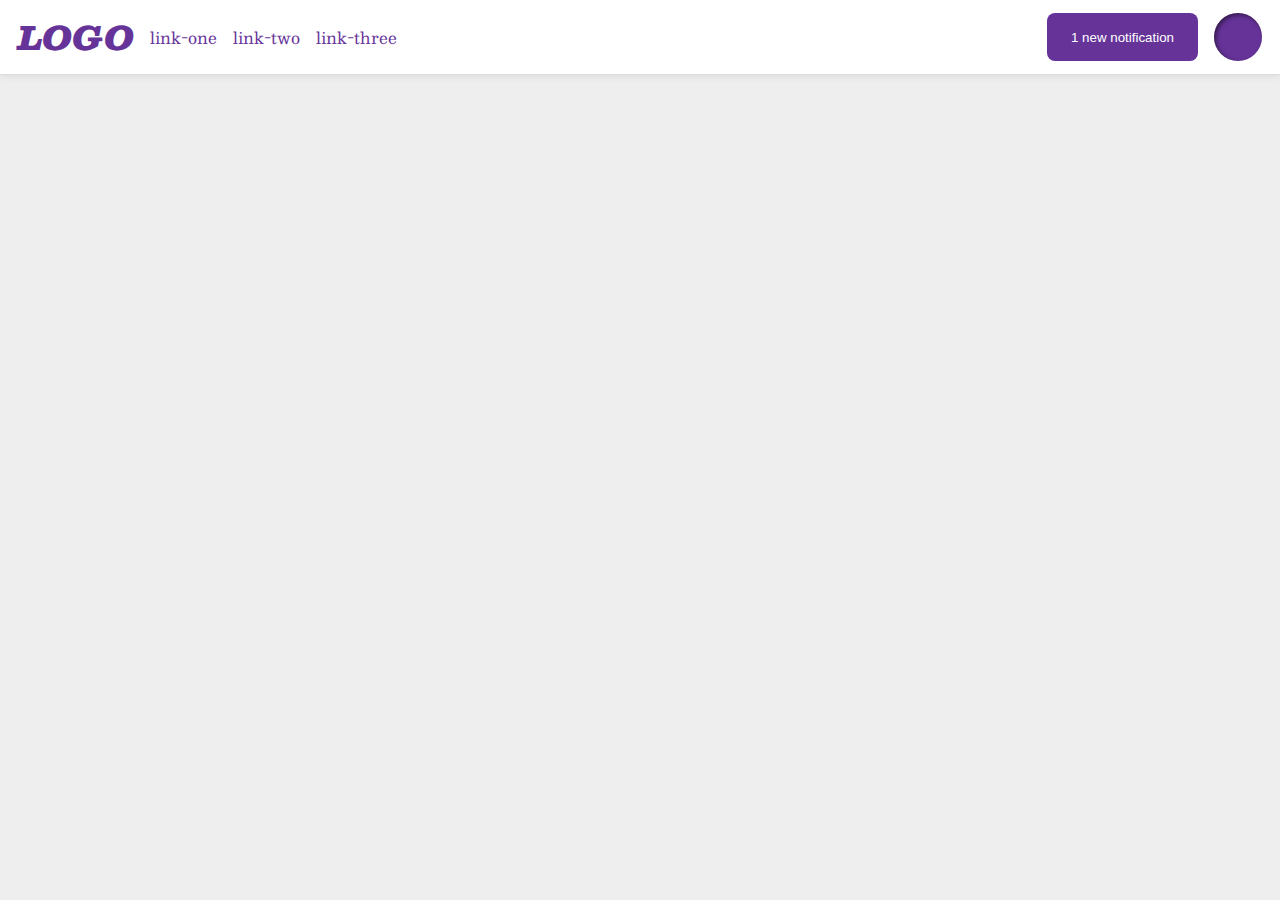
<file: flex/03-flex-header-2/index.html>
<!DOCTYPE html>
<html lang="en">
  <head>
    <meta charset="UTF-8">
    <meta http-equiv="X-UA-Compatible" content="IE=edge">
    <meta name="viewport" content="width=device-width, initial-scale=1.0">
    <title>Flex Header 2</title>
    <link rel="stylesheet" href="style.css">
  </head>
  <body>
    <div class="header">
      <div class="head-left">
      <div class="logo">
        LOGO
      </div>
      <ul class="links">
        <li><a href="google.com">link-one</a></li>
        <li><a href="google.com">link-two</a></li>
        <li><a href="google.com">link-three</a></li>
      </ul>
    </div>
    <div class="head-right">
      <button class="notifications">
        1 new notification
      </button>
      <div class="profile-image"></div>
    </div>
    </div>
  </body>
</html>
</file>
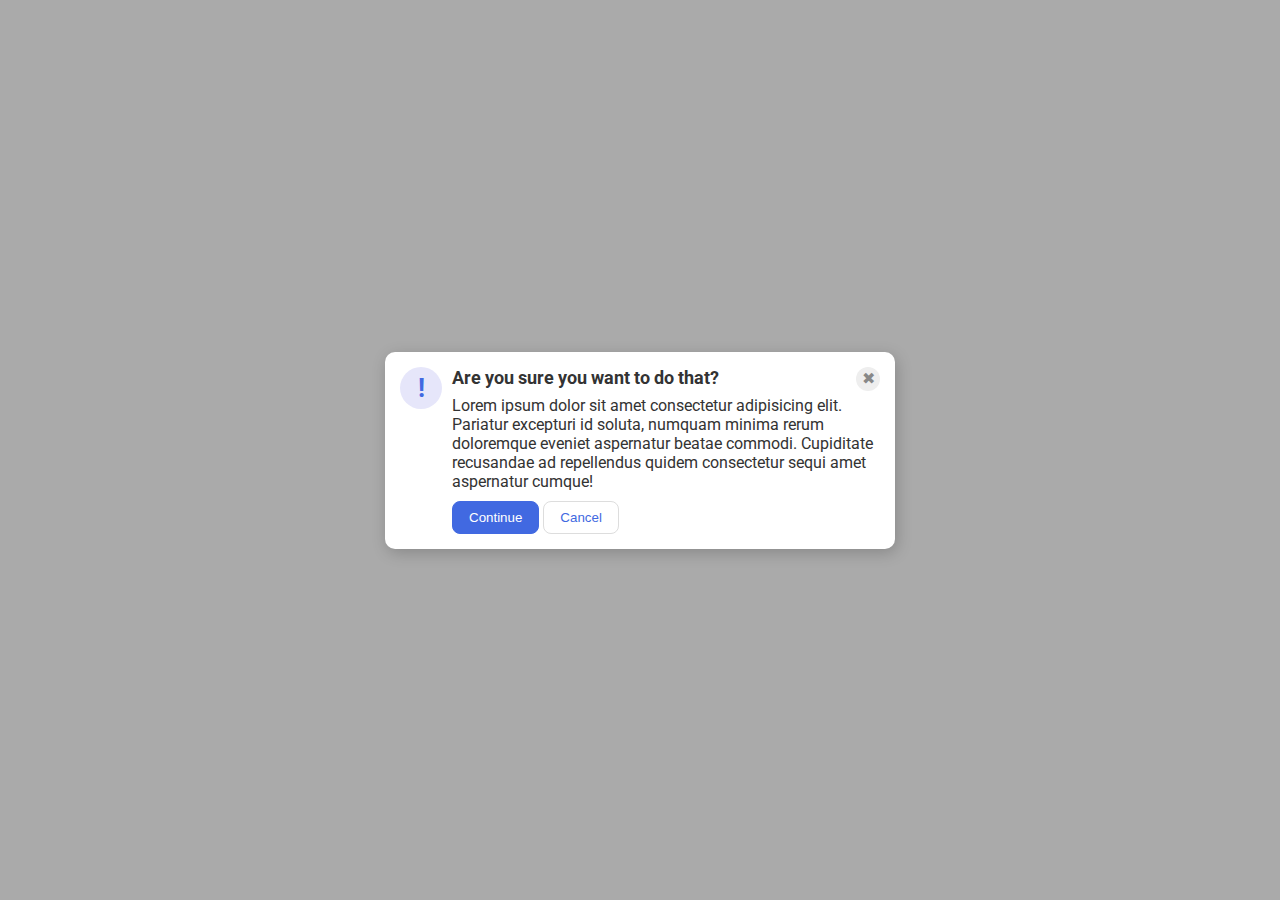
<file: flex/05-flex-modal/index.html>
<!DOCTYPE html>
<html lang="en">
  <head>
    <meta charset="UTF-8">
    <meta http-equiv="X-UA-Compatible" content="IE=edge">
    <meta name="viewport" content="width=device-width, initial-scale=1.0">
    <link rel="stylesheet" href="style.css">
    <title>Modal</title>
  </head>
  <body>
    <div class="modal">
      <div class="icon">!</div>
      <div class="info">
        <div class="head">
      <div class="header">Are you sure you want to do that?</div>
      <div class="close-button">✖</div>
      </div>
      <div class="text">Lorem ipsum dolor sit amet consectetur adipisicing elit. Pariatur excepturi id soluta, numquam minima rerum doloremque eveniet aspernatur beatae commodi. Cupiditate recusandae ad repellendus quidem consectetur sequi amet aspernatur cumque!</div>
      <button class="continue">Continue</button>
      <button class="cancel">Cancel</button>
    </div>
    </div>
  </body>
</html>
</file>
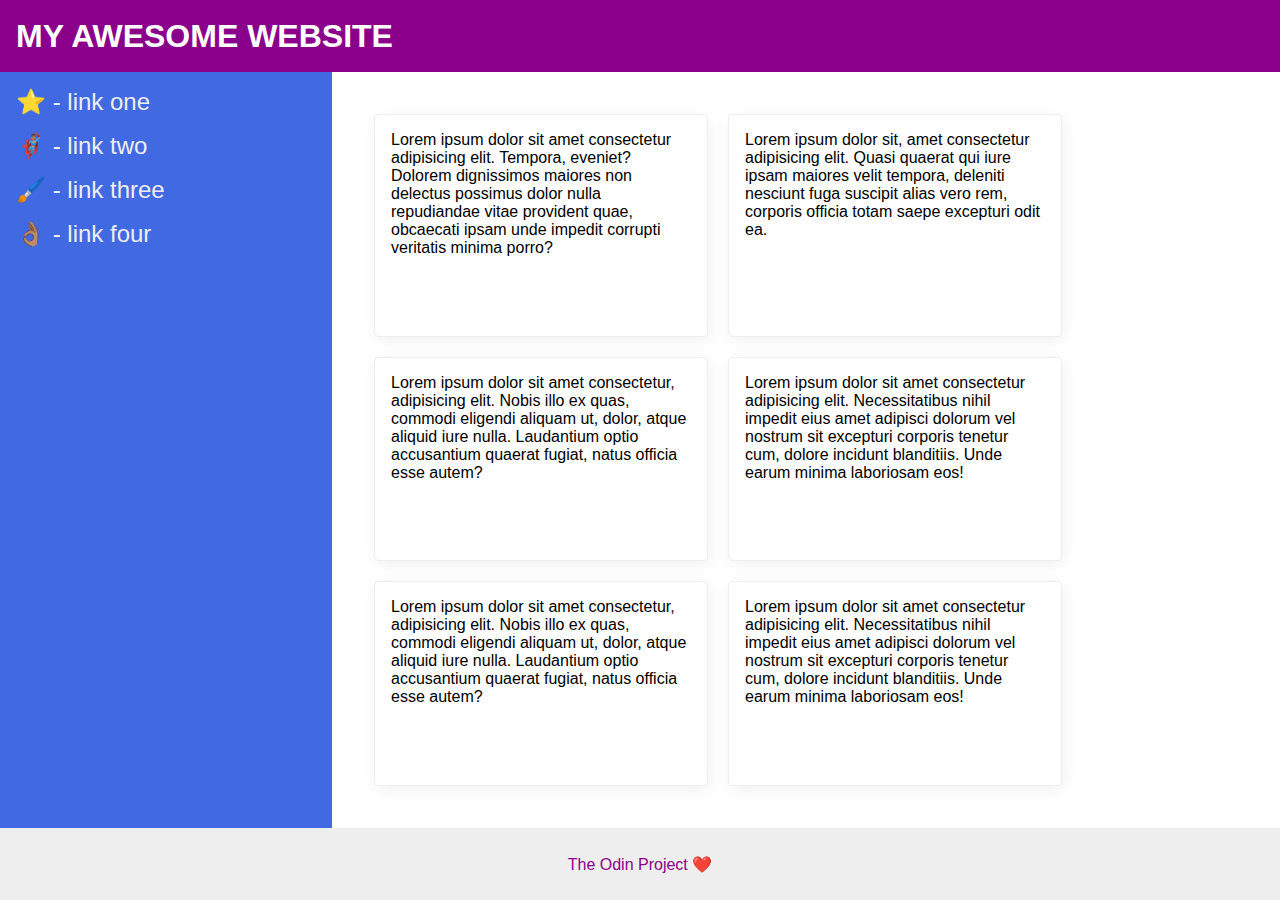
<file: flex/07-flex-layout-2/index.html>
<!DOCTYPE html>
<html lang="en">
  <head>
    <meta charset="UTF-8">
    <meta http-equiv="X-UA-Compatible" content="IE=edge">
    <meta name="viewport" content="width=device-width, initial-scale=1.0">
    <title>The Holy Grail</title>
    <link rel="stylesheet" href="style.css">
  </head>
  <body>
    <div class="header">
      MY AWESOME WEBSITE
    </div>
    <div class="page">
    <div class="sidebar">
      <ul>
        <li><a href="#">⭐ - link one</a></li>
        <li><a href="#">🦸🏽‍♂️ - link two</a></li>
        <li><a href="#">🖌️ - link three</a></li>
        <li><a href="#">👌🏽 - link four</a></li>
      </ul>
    </div>
    <div class="cards">
    <div class="card">Lorem ipsum dolor sit amet consectetur adipisicing elit. Tempora, eveniet? Dolorem dignissimos maiores non delectus possimus dolor nulla repudiandae vitae provident quae, obcaecati ipsam unde impedit corrupti veritatis minima porro?</div>
    <div class="card">Lorem ipsum dolor sit, amet consectetur adipisicing elit. Quasi quaerat qui iure ipsam maiores velit tempora, deleniti nesciunt fuga suscipit alias vero rem, corporis officia totam saepe excepturi odit ea.</div>
    <div class="card">Lorem ipsum dolor sit amet consectetur, adipisicing elit. Nobis illo ex quas, commodi eligendi aliquam ut, dolor, atque aliquid iure nulla. Laudantium optio accusantium quaerat fugiat, natus officia esse autem?</div>
    <div class="card">Lorem ipsum dolor sit amet consectetur adipisicing elit. Necessitatibus nihil impedit eius amet adipisci dolorum vel nostrum sit excepturi corporis tenetur cum, dolore incidunt blanditiis. Unde earum minima laboriosam eos!</div>
    <div class="card">Lorem ipsum dolor sit amet consectetur, adipisicing elit. Nobis illo ex quas, commodi eligendi aliquam ut, dolor, atque aliquid iure nulla. Laudantium optio accusantium quaerat fugiat, natus officia esse autem?</div>
    <div class="card">Lorem ipsum dolor sit amet consectetur adipisicing elit. Necessitatibus nihil impedit eius amet adipisci dolorum vel nostrum sit excepturi corporis tenetur cum, dolore incidunt blanditiis. Unde earum minima laboriosam eos!</div>
  </div>
  </div>
    <div class="footer">
      The Odin Project ❤️
    </div>
  </body>
</html>
</file>
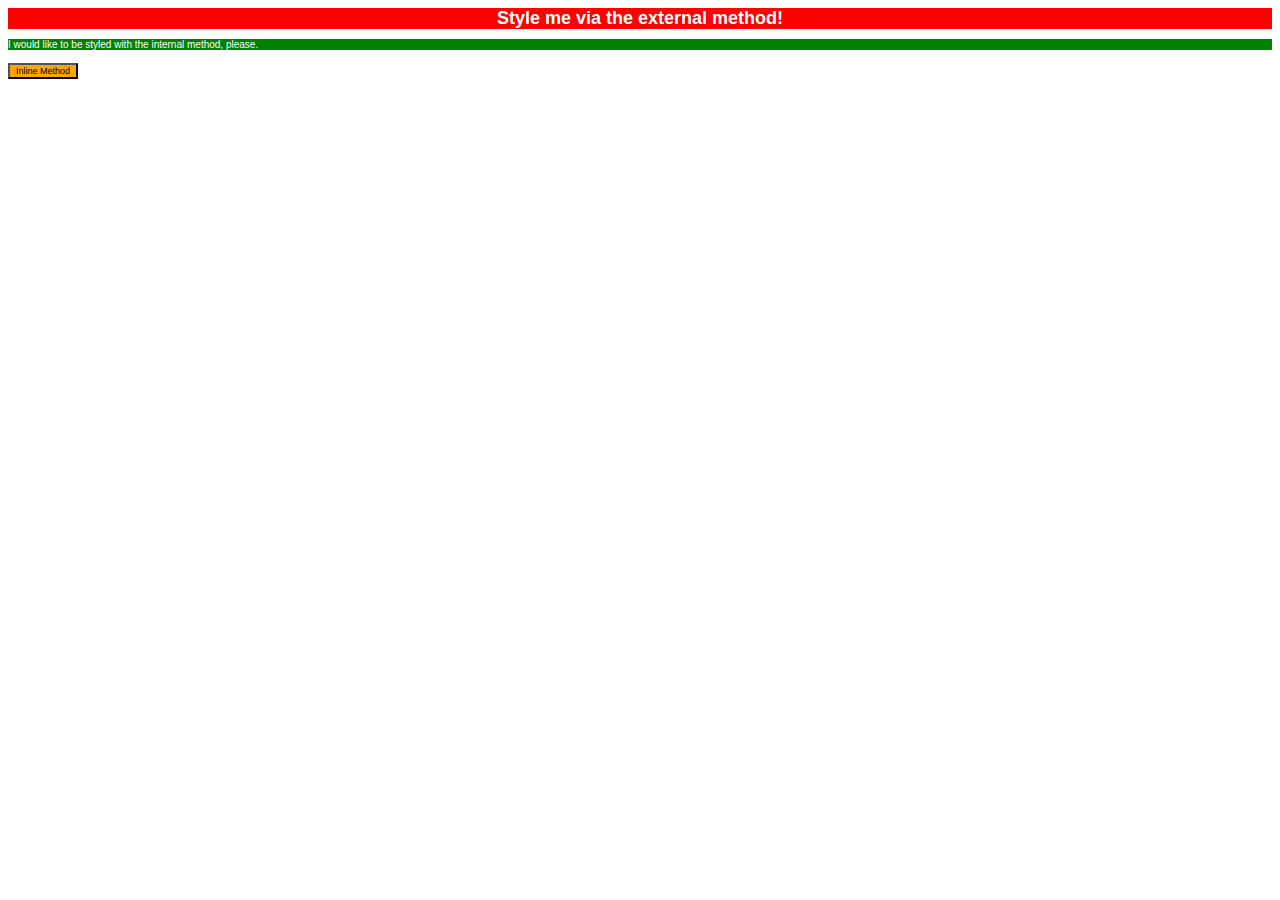
<file: foundations/01-css-methods/index.html>
<!DOCTYPE html>
<html lang="en">
  <head>
    <meta charset="UTF-8">
    <meta http-equiv="X-UA-Compatible" content="IE=edge">
    <meta name="viewport" content="width=device-width, initial-scale=1.0">
    <title>Methods for Adding CSS</title>
    <link rel="stylesheet" href="style.css">
    <style>
      p {
        background-color: green;
        color: white;
        font-family: sans-serif;
        font-size: x-small;
      }
    </style>
  </head>
  <body>
    <div>Style me via the external method!</div>
    <p>I would like to be styled with the internal method, please.</p>
    <button style="background-color: orange; font-size: xx-small;">Inline Method</button>
  </body>
</html>
</file>
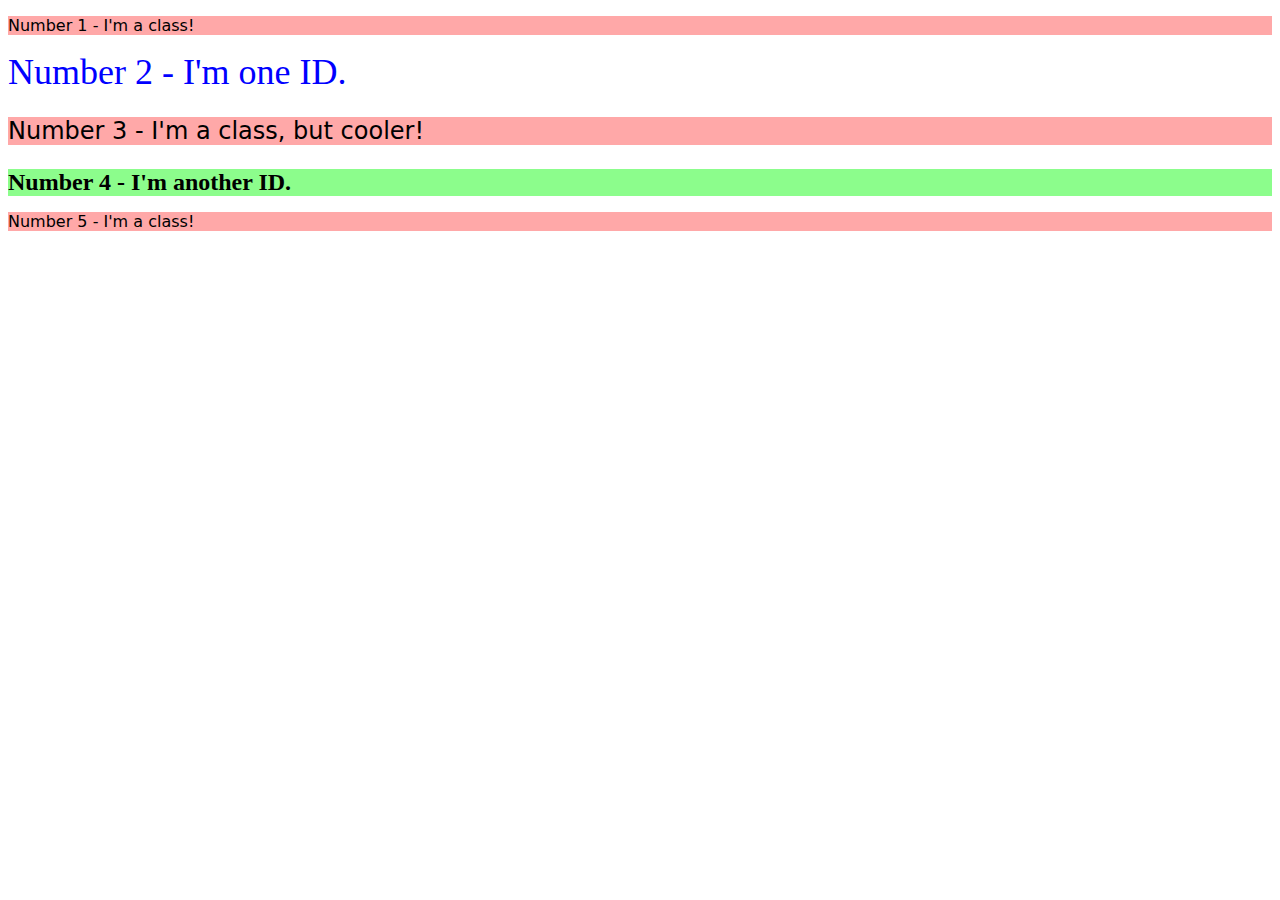
<file: foundations/02-class-id-selectors/index.html>
<!DOCTYPE html>
<html lang="en">
  <head>
    <meta charset="UTF-8">
    <meta http-equiv="X-UA-Compatible" content="IE=edge">
    <meta name="viewport" content="width=device-width, initial-scale=1.0">
    <title>Class and ID Selectors</title>
    <link rel="stylesheet" href="style.css">
  </head>
  <body>
    <p class="odd">Number 1 - I'm a class!</p>
    <div id="number-2">Number 2 - I'm one ID.</div>
    <p class="odd three">Number 3 - I'm a class, but cooler!</p>
    <div id="number-4">Number 4 - I'm another ID.</div>
    <p class="odd">Number 5 - I'm a class!</p>
  </body>
</html>
</file>
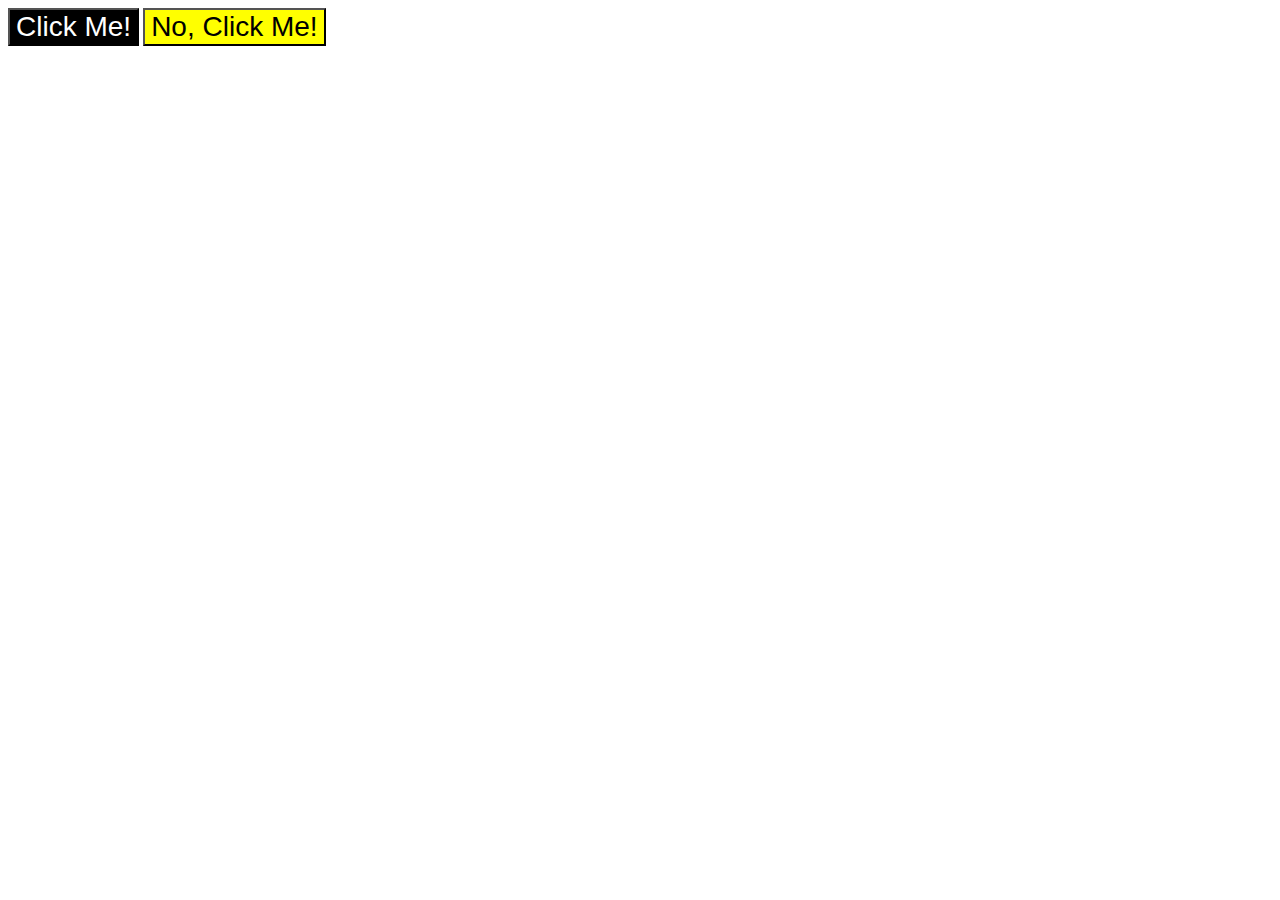
<file: foundations/03-grouping-selectors/index.html>
<!DOCTYPE html>
<html lang="en">
  <head>
    <meta charset="UTF-8">
    <meta http-equiv="X-UA-Compatible" content="IE=edge">
    <meta name="viewport" content="width=device-width, initial-scale=1.0">
    <title>Grouping Selectors</title>
    <link rel="stylesheet" href="style.css">
  </head>
  <body>
    <button class="me">Click Me!</button>
    <button class="no-me">No, Click Me!</button>
  </body>
</html>
</file>
<file: flex/03-flex-header-2/style.css>
/* this is some magical font-importing.  
you'll learn about it later. */
@import url('https://fonts.googleapis.com/css2?family=Besley:ital,wght@0,400;1,900&display=swap');

body {
  margin: 0;
  background: #eee;
  font-family: Besley, serif;
}

.header {
  background: white;
  border-bottom: 1px solid #ddd;
  box-shadow: 0 0 8px rgba(0,0,0,.1);
  display: flex;
  justify-content: space-between;
  align-items: center;
  padding: 10px;
}

.profile-image {
  background: rebeccapurple;
  box-shadow: inset 2px 2px 4px rgba(0,0,0,.5);
  border-radius: 50%;
  width: 48px;
  height:  48px;
  margin-right: 8px;
}

.logo {
  color: rebeccapurple;
  font-size: 32px;
  font-weight: 900;
  font-style: italic;
  margin-left: 8px;
}

button {
  border: none;
  border-radius: 8px;
  background: rebeccapurple;
  color: white;
  padding: 8px 24px;
}

a {
  /* this removes the line under our links */
  text-decoration: none;
  color: rebeccapurple;
}

ul {
  list-style-type: none;
  display: flex;
  margin: 0;
  padding: 0;
  gap: 16px;
  align-items: center;
}

.head-left {
display: flex;
gap: 16px;
}

.head-right {
display: flex;
gap: 16px;
}
</file>
<file: flex/05-flex-modal/style.css>
@import url('https://fonts.googleapis.com/css2?family=Roboto:wght@400;700&display=swap');

html, body {
  height: 100%;
}

body {
  font-family: Roboto, sans-serif;
  margin: 0;
  background: #aaa;
  color: #333;
  /* I'll give you this one for free lol */
  display: flex;
  align-items: center;
  justify-content: center;
}

.modal {
  background: white;
  width: 480px;
  border-radius: 10px;
  box-shadow: 2px 4px 16px rgba(0,0,0,.2);
  display: flex;
  padding: 15px;
}

.icon {
  color: royalblue;
  font-size: 26px;
  font-weight: 700;
  background: lavender;
  width: 42px;
  height: 42px;
  border-radius: 50%;
  display: flex;
  align-items: center;
  justify-content: center;
  flex-shrink: 0;
  margin-right: 10px;
}

.close-button {
  background: #eee;
  border-radius: 50%;
  color: #888;
  font-weight: 400;
  font-size: 16px;
  height: 24px;
  width: 24px;
  display: flex;
  align-items: center;
  justify-content: center;
}

button {
  padding: 8px 16px;
  border-radius: 8px;
  margin-top: 10px;
}

button.continue {
  background: royalblue;
  border: 1px solid royalblue;
  color: white;
}

button.cancel {
  background: white;
  border: 1px solid #ddd;
  color: royalblue;
}

.head {
  display: flex;
  justify-content: space-between;
  margin-bottom: 5px;
}

.header {
  font-weight: bold;
  font-size: large;
}
</file>
<file: flex/07-flex-layout-2/style.css>
body {
  font-family: -apple-system, BlinkMacSystemFont, 'Segoe UI', Roboto, Oxygen, Ubuntu, Cantarell, 'Open Sans', 'Helvetica Neue', sans-serif;
  margin: 0;
  min-height: 100vh;
  display: flex;
  flex-direction: column;
}

.header {
  height: 72px;
  background: darkmagenta;
  color: white;
  font-size: 32px;
  font-weight: 900;
  display: flex;
  padding-left: 16px;
  align-items: center;
}

.footer {
  height: 72px;
  background: #eee;
  color: darkmagenta;
  display: flex;
  justify-content: center;
  align-items: center;
}

.sidebar {
  width: 300px;
  background: royalblue;
  flex-shrink: 0;
  padding: 16px;
}

.card {
  border: 1px solid #eee;
  box-shadow: 2px 4px 16px rgba(0,0,0,.06);
  border-radius: 4px;
  max-width: 300px;
  margin: 10px;
  padding: 16px
}

ul {
  list-style-type: none;
  margin: 0;
  padding: 0;
}

li {
  margin-bottom: 16px;
}

a {
  text-decoration: none;
  color: #eee;
  font-size: 24px;
}

.page {
  display: flex;
  flex: 1;
}

.cards{
  display: flex;
  flex-wrap: wrap;
  padding: 32px;
}
</file>
<file: foundations/01-css-methods/style.css>
div {
    color:white;
    background-color: red;
    font-family: sans-serif;
    font-weight: 600;
    font-size: large;
    text-align: center;
}
</file>
<file: foundations/02-class-id-selectors/style.css>
.odd {
    background-color: #ffa8a8;
    font-family: Verdana, "DejaVu Sans", sans-serif;
}
#number-2 {
    color: #0000ff;
    font-size: 36px;
}
.three{
    font-size: 24px;
}
#number-4 {
    background-color: #8cfd8c;
    font-size: 24px;
    font-weight: bold;
}
</file>
<file: foundations/03-grouping-selectors/style.css>
.me,
.no-me {
    font-size: 28px;
    font-family: Helvetica, "Times New Roman", sans-serif;
}
.me{
    color: #ffffff;
    background-color: #000000; 
}
.no-me {
    background-color: #ff0;
}
</file>
